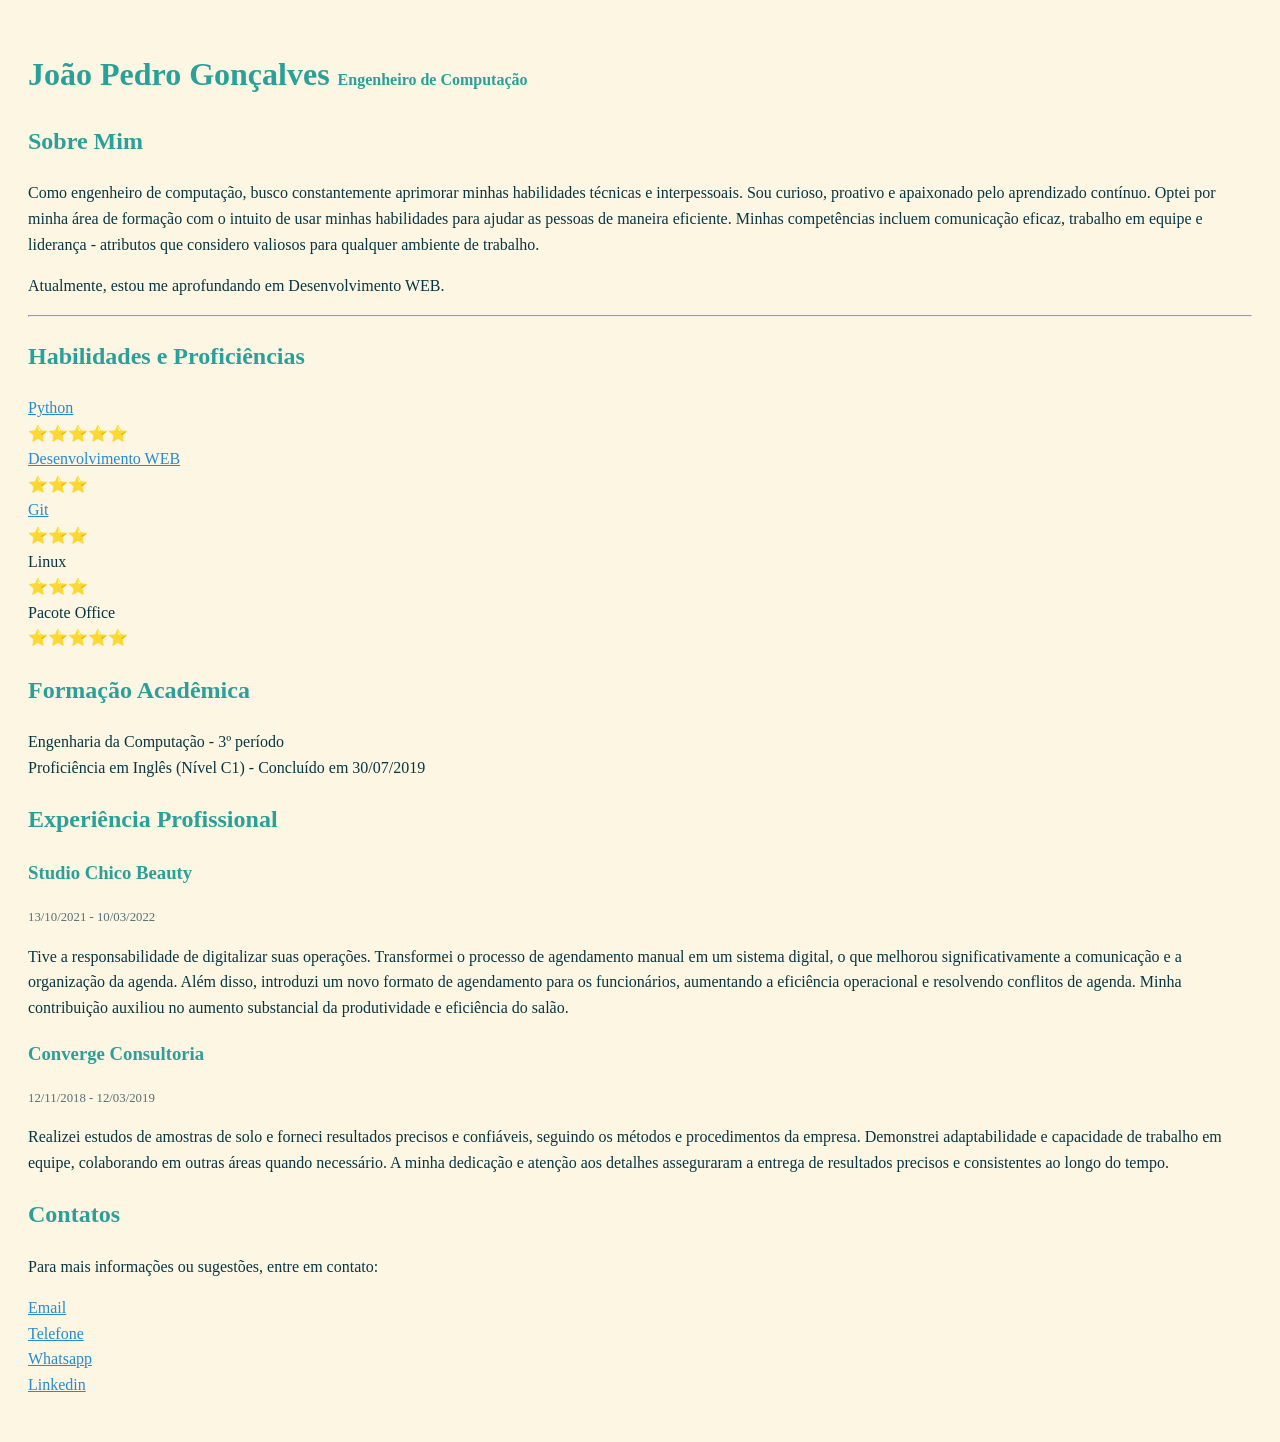
<file: index.html>
<!DOCTYPE html>
<html lang="pt-br">
<head>
    <meta charset="UTF-8">
    <meta name="viewport" content="width=device-width, initial-scale=1.0">
    <title>Curriculum - João Pedro Gonçalves</title>
    <link rel="stylesheet" href="css/style.css">
    <link rel="icon" href="favicon.ico" type="image/x-icon">
</head>
<body>
    <header>
        <h1>
            João Pedro Gonçalves
            <small>Engenheiro de Computação</small>
        </h1>
    </header>
    <main>
        <section id="sobre">
            <h2>Sobre Mim</h2>
            <p>
                Como engenheiro de computação, busco constantemente aprimorar minhas habilidades técnicas e interpessoais. Sou curioso, proativo e apaixonado pelo aprendizado contínuo. Optei por minha área de formação com o intuito de usar minhas habilidades para ajudar as pessoas de maneira eficiente. Minhas competências incluem comunicação eficaz, trabalho em equipe e liderança - atributos que considero valiosos para qualquer ambiente de trabalho.
            </p>
            <p>Atualmente, estou me aprofundando em Desenvolvimento WEB.</p>
        </section>
        <hr>
        <section id="habilidades">
            <h2>Habilidades e Proficiências</h2>
            <ul>
                <li><a href="https://github.com/AlephZHR0/training/tree/main/Python" target="_blank">Python</a> <br> ⭐⭐⭐⭐⭐</li>
                <li><a href="Desenvolvimento_web.html">Desenvolvimento WEB</a> <br> ⭐⭐⭐</li>
                <li><a href="https://github.com/AlephZHR0" target="_blank">Git</a> <br> ⭐⭐⭐</li>
                <li>Linux <br> ⭐⭐⭐</li>
                <li>Pacote Office <br> ⭐⭐⭐⭐⭐</li>
            </ul>
        </section>
        <section id="formacao">
            <h2>Formação Acadêmica</h2>
            <ul>
                <li>Engenharia da Computação - 3º período</li>
                <li>Proficiência em Inglês (Nível C1) - Concluído em 30/07/2019</li>
            </ul>
        </section>
        <section id="experiencia">
            <h2>Experiência Profissional</h2>
            <article>
                <h3>Studio Chico Beauty</h3>
                <p class="sub_date">13/10/2021 - 10/03/2022</p>
                <p>Tive a responsabilidade de digitalizar suas operações. Transformei o processo de agendamento manual em um sistema digital, o que melhorou significativamente a comunicação e a organização da agenda. Além disso, introduzi um novo formato de agendamento para os funcionários, aumentando a eficiência operacional e resolvendo conflitos de agenda. Minha contribuição auxiliou no aumento substancial da produtividade e eficiência do salão.</p>
            </article>
            <article>
                <h3>Converge Consultoria</h3>
                <p class="sub_date">12/11/2018 - 12/03/2019</p>
                <p>Realizei estudos de amostras de solo e forneci resultados precisos e confiáveis, seguindo os métodos e procedimentos da empresa. Demonstrei adaptabilidade e capacidade de trabalho em equipe, colaborando em outras áreas quando necessário. A minha dedicação e atenção aos detalhes asseguraram a entrega de resultados precisos e consistentes ao longo do tempo.</p>
            </article>
        </section>
        <section id="contatos">
            <h2>Contatos</h2>
            <p>Para mais informações ou sugestões, entre em contato:</p>
            <ul>
                <li><a href="mailto:jpjoaopedro1011@gmail.com" target="_blank">Email</a></li>
                <li><a href="tel:+5511952012552" target="_blank">Telefone</a></li>
                <li><a href="https://wa.me/5511952012552" target="_blank">Whatsapp</a></li>
                <li><a href="https://www.linkedin.com/in/jo%C3%A3o-pedro-gon%C3%A7alves-070b83252/" target="_blank">Linkedin</a></li>
            </ul>
        </section>
    </main>
</body>
</html>
</file>
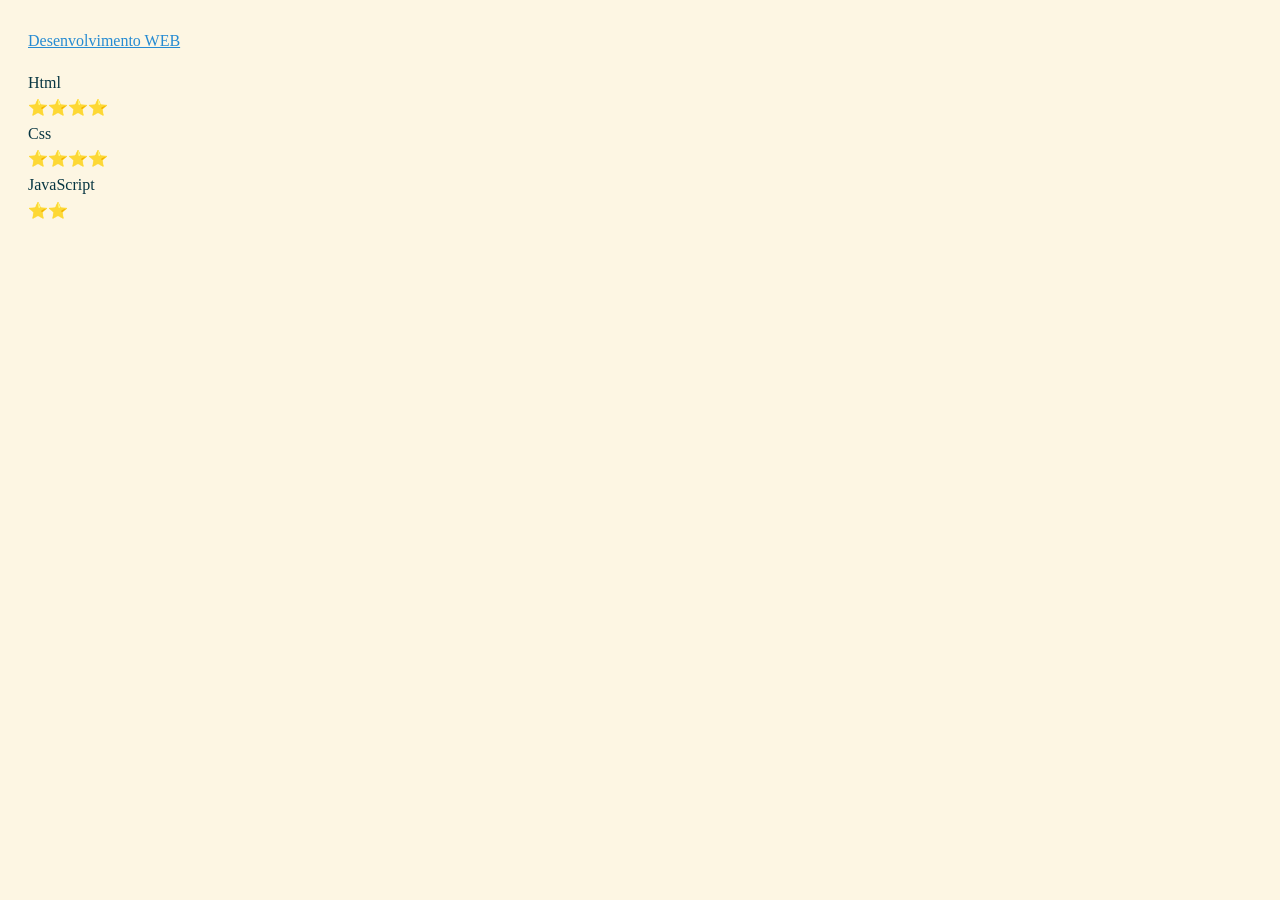
<file: Desenvolvimento_web.html>
<!DOCTYPE html>
<html lang="pt-br">
<head>
    <meta charset="UTF-8">
    <meta name="viewport" content="width=device-width, initial-scale=1.0">
    <title>Curriculum - João Pedro Gonçalves</title>
    <link rel="stylesheet" href="css/style.css">
    <link rel="icon" href="favicon.ico" type="image/x-icon">
</head>
<body>
<link rel="stylesheet" href="css/style.css">
<link rel="icon" href="favicon.ico" type="image/x-icon">

<a href="https://github.com/AlephZHR0/training/tree/main/WEB" target="_blank">Desenvolvimento WEB</a>
<ul>
    <li>Html <br> ⭐⭐⭐⭐</li>
    <li>Css <br> ⭐⭐⭐⭐</li>
    <li>JavaScript <br> ⭐⭐</li>
</ul>
</body>
</html>
</file>
<file: css/style.css>
body {
    font-family: 'Georgia', serif;
    line-height: 1.6;
    background-color: #fdf6e3;
    padding: 20px;
    color: #073642;
}

header small {
    font-size: 0.5em;
}


h1, h2, h3 {
    color: #2aa198;
}

a {
    color: #268bd2;
}

a:hover {
    color: #6c71c4;
}

.sub_date {
    font-size: 0.8em;
    color: #586e75;
}

ul {
    list-style-type: none;
    padding: 0;
}
</file>
